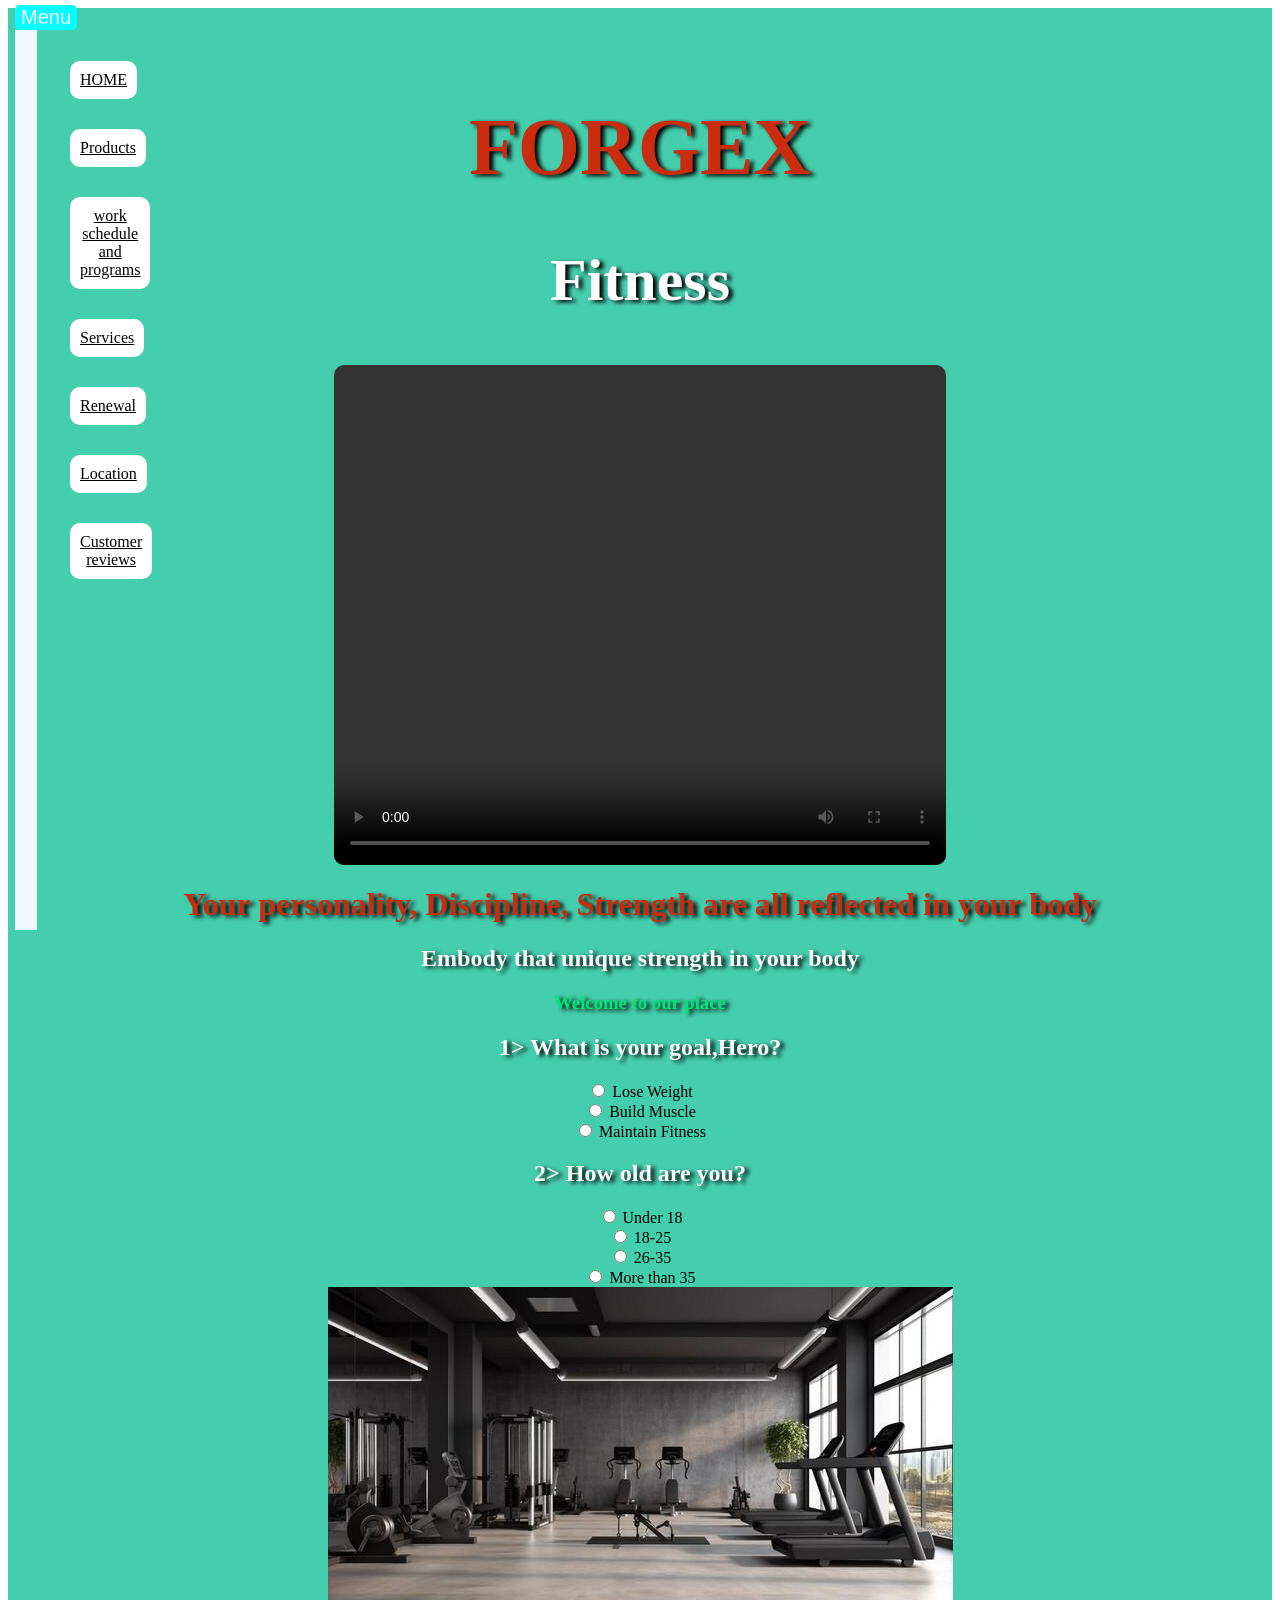
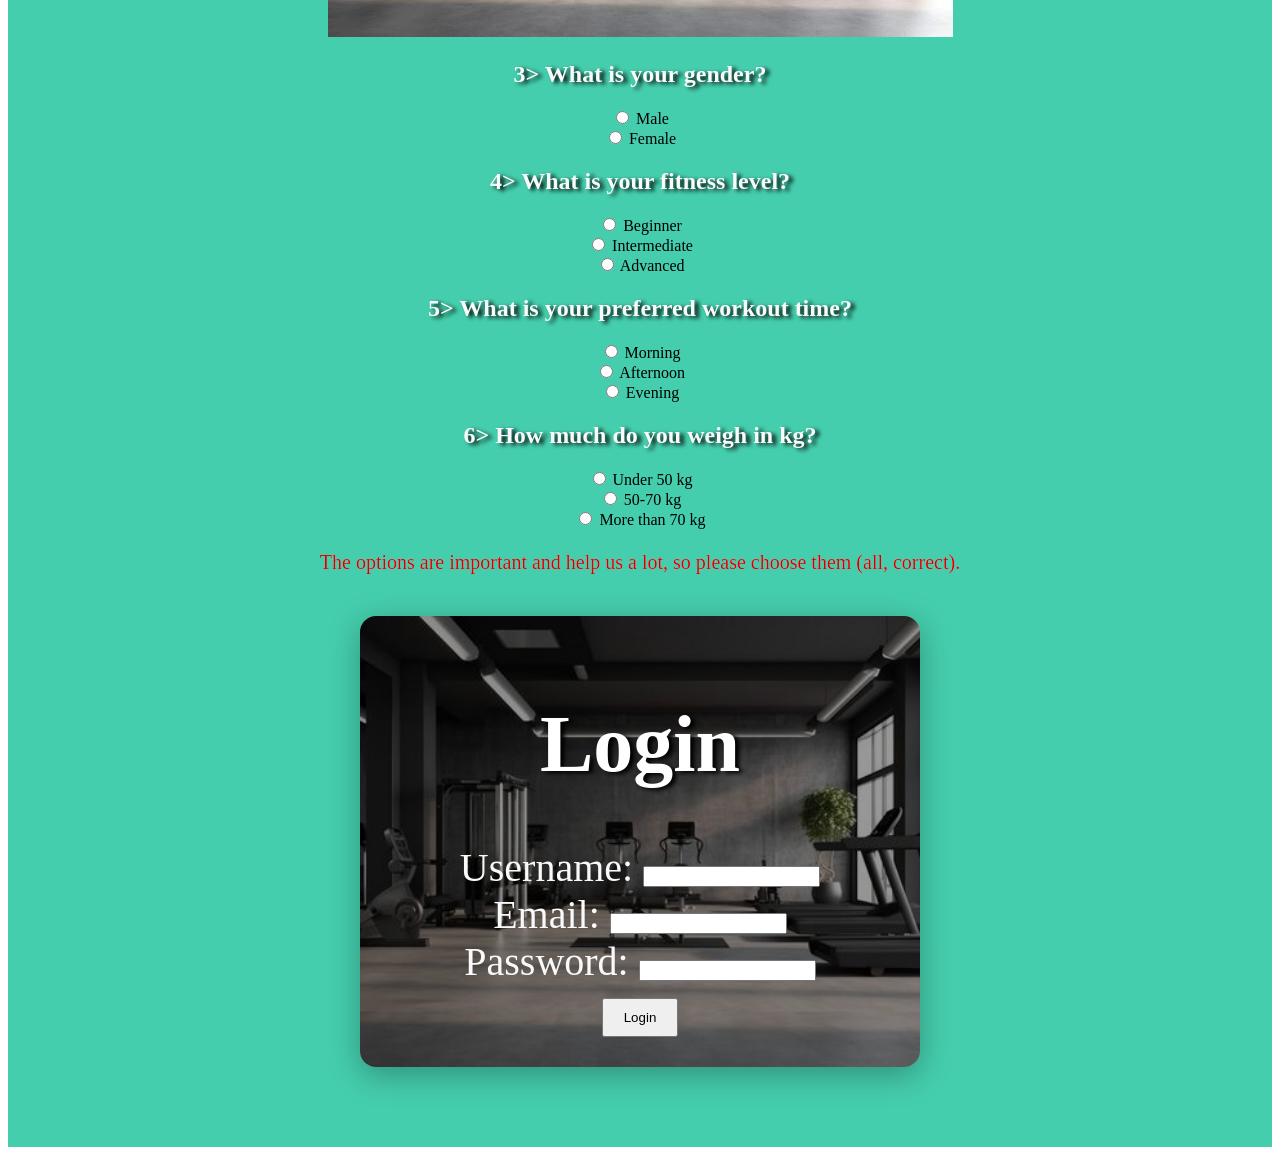
<file: index.html>
<!DOCTYPE html>
<html lang="en">
<head>
    <meta charset="UTF-8">
    <meta name="viewport" content="width=device-width, initial-scale=1.0">
    <title>Login System</title>
    <meta name="description" content="Responsive login interface">
    <meta name="keyword" content="Log in,interface,Responsive">
    <meta name="author" content="Salah cheribet">
    <link rel="stylesheet" href="style.css">
</head>
<body>
    <div class="navpreant">
        <button id="btnopen"> Menu</button>
        <button id="btnClose" class="hide"> Menu </button>
        <div class="container1"  >
            <ul>
                <a href="index.html" class="menulink" data-page="HOME">HOME</a>
                <a href="Products.html" class="menulink" data-page="Products" > Products </a>
                <a href="scheducts.html" class="menulink" data-page="work schedule and programs" > work schedule and programs </a>
                <a href="services.html" class="menulink" data-page="Services" > Services</a>
                <a href="renewal.html" class="menulink" data-page="Renewal" >  Renewal </a>
                <a href="location.html" class="menulink" data-page="Location" > Location </a>
                <a href="Reviews.html" class="menulink" data-page="Customer reviews" >  Customer reviews </a>
            </ul>
        </div>
    </div>   
    <div class="Menuparent">
        <div id="HOME" class="page">
            <h1>HOME</h1>
            <P> HOME</P>
        </div>
        <div id="Products" class="page-hide" >
            <h1>Products</h1>
            <p> products page</p>
        </div>
        <div id=" work schedule and programs" class="page-hide" >
            <h1> work schedule and programs</h1>
            <p>  work schedule and programs page</p>
        </div>
        <div id="Services" class="page-hide" >
            <h1>Services</h1>
            <p> Services page</p>
        </div>
        <div id="Renewal" class="page-hide" >
            <h1>Renewal</h1>
            <p> Renewal page</p>
        </div>
        <div id="Location" class="page-hide" >
            <h1>Location</h1>
            <p> Location page</p>
        </div>
        <div id="Customer reviews" class="page-hide" >
            <h1>Customer reviews</h1>
            <p> Customer reviews page</p>
        </div>
        </div>
    </div>
    
    <div class="pp1"> 
        <div  id="title">
        <h1> FORGEX </h1>
        <h2> Fitness </h2>        
        </div>
        <div class="videoparent">
    <video controls pautoplay loop class="videoover">
        <source src="14541658_1080_1920_50fps.mp4" type="video/mp4">
    </video>
 </div>
 <div class="motiparent">
    <h1 id="h1"> Your personality, Discipline, Strength are all reflected in your body</h1>
    <h2 id="h2"> Embody that unique strength in your body</h2>
    <h3 id="h3"> Welcome to our place</h3>
 </div>
 <div class="Questionparent" > 
    <h2 class="question">1> What is your goal,Hero?</h2>
    <div class="radiogroub">
        <div class="radiogroub" >
        <input type="radio" name="features" value="lose weight"> 
        <label for="lose weight">Lose Weight</label>
    </div>
    <div>
        <input type="radio" name="features" value="build muscle"> 
        <label for="build muscle">Build Muscle</label>
    </div>
    <div>
        <input type="radio" name="features" value="maintain fitness"> 
        <label for="maintain fitness"> Maintain Fitness</label>
        <div class="Ouestion2">
            <h2 class="question">2> How old are you?</h2>
            <div>
                <input type="radio" name="goal" value="under 18">
                <label for="under 18">Under 18</label>
            </div>
            <div>
                <input type="radio" name="goal" value="18-25">
                <label for="18-25">18-25</label>
            </div>
            <div>
                <input type="radio" name="goal" value="26-35">
                <label for="26-35">26-35</label>
            </div>
            <div>
                <input type="radio" name="goal" value="more than 35">
                <label for="more than 35">More than 35</label>
        </div>
        <div class="image1"></div>
            <img src="3d-render-modern-gym-fitness-room-photo.jpg" alt="image/jpeg">
        </div>
        </div>
        <div class="Ouestion3">
            <h2 class="question">3> What is your gender?</h2>
            <div>
                <input type="radio" name="gender" value="male">
                <label for="male">Male</label>
            </div>
            <div>
                <input type="radio" name="gender" value="female">
                <label for="female">Female</label>
            </div>

        </div>
        <div class="Ouestion4">
            <h2 class="question">4> What is your fitness level?</h2>
            <div>
                <input type="radio" name="level" value="beginner">
                <label for="beginner">Beginner</label>
            </div>
            <div>
                <input type="radio" name="level" value="intermediate">
                <label for="intermediate">Intermediate</label>
            </div>
            <div>
                <input type="radio" name="level" value="advanced">
                <label for="advanced">Advanced</label>
            </div>
        </div>
        <div class="Ouestion5">
            <h2 class="question">5> What is your preferred workout time?</h2>
            <div>
                <input type="radio" name="time" value="morning">
                <label for="morning">Morning</label>
            </div>
            <div>
                <input type="radio" name="time" value="afternoon">
                <label for="afternoon">Afternoon</label>
            </div>
            <div>
                <input type="radio" name="time" value="evening">
                <label for="evening">Evening</label>
            </div>
        </div>
        <div class="Ouestion6">
            <h2 class="question">6> How much do you weigh in kg?</h2>
            <div>
                <input type="radio" name="weight" value="under 50">
                <label for="under 50">Under 50 kg</label>
            </div>
            <div>
                <input type="radio" name="weight" value="50-70">
                <label for="50-70">50-70 kg</label>
            </div>
            <div>
                <input type="radio" name="weight" value="more than 70">
                <label for="more than 70">More than 70 kg</label>
            </div>
        </div>
        <div>
            <p>The options are important and help us a lot, so please choose them (all, correct).</p>
        </div>

    </div>
    <div class="Login">
        <h1>Login</h1>
        <form>

            <div>
                <label for="username">Username:</label>
                <input type="text" id="username" name="username">
            </div>
            <div>
                <label for="email">Email:</label>
                <input type="email" id="email" name="email">
            </div>
    
            <div>
                <label for="password">Password:</label>
                <input type="password" id="password" name="password">
            </div>
            <div>
                <button id="login-button" type="submit" value="Login">Login</button>
            </div>
        </form>
    </div>

    
 </div>
  
 <script src="main.js"></script>
</body>

</html>
</file>
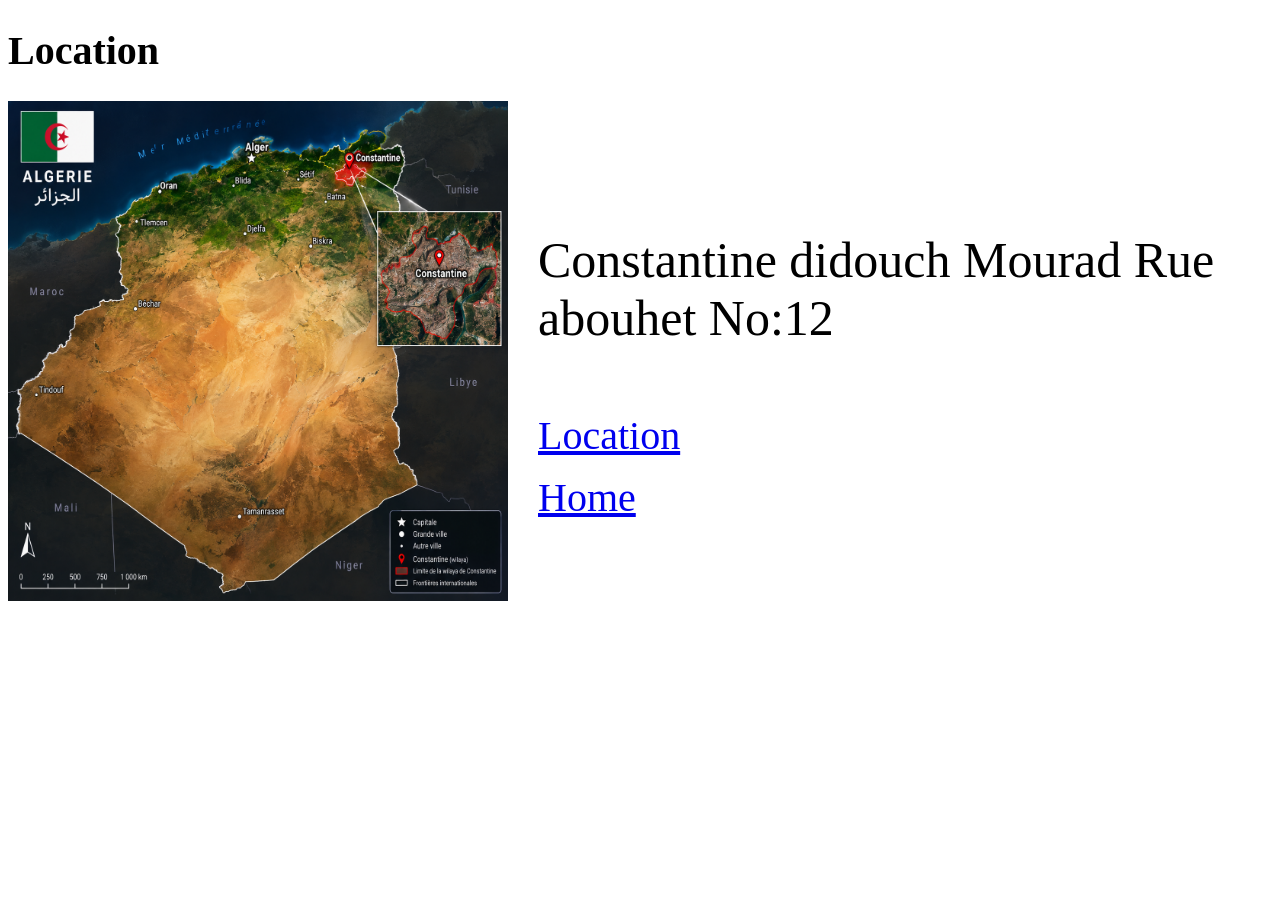
<file: location.html>
<!DOCTYPE html>
<html lang="en">
<head>
    <meta charset="UTF-8">
    <meta name="viewport" content="width=device-width, initial-scale=1.0">
    <title>Document</title>
    <link rel="stylesheet" href="style.css">
</head>
<body>
    <div id="location">
        <div>
            <h1 id="Titleloca"> Location </h1>
        </div>
        <div id="contentloca">
            <img id="algerimage" src="ChatGPT Image Oct 8, 2026, 03_48_52 PM.png" alt="image.png">
         <div id="infoloca">
         <p id="locasch"> Constantine didouch Mourad Rue abouhet No:12 </p>
         <a href="https://maps.app.goo.gl/i7wBpB9iGnqtXnYbA?g_st=com.google.maps.preview.copy"> Location</a>
            <a href="index.html" id="locatohome">Home</a>
        </div>
        </div>
       














    </div>
    
</body>
</html>
</file>
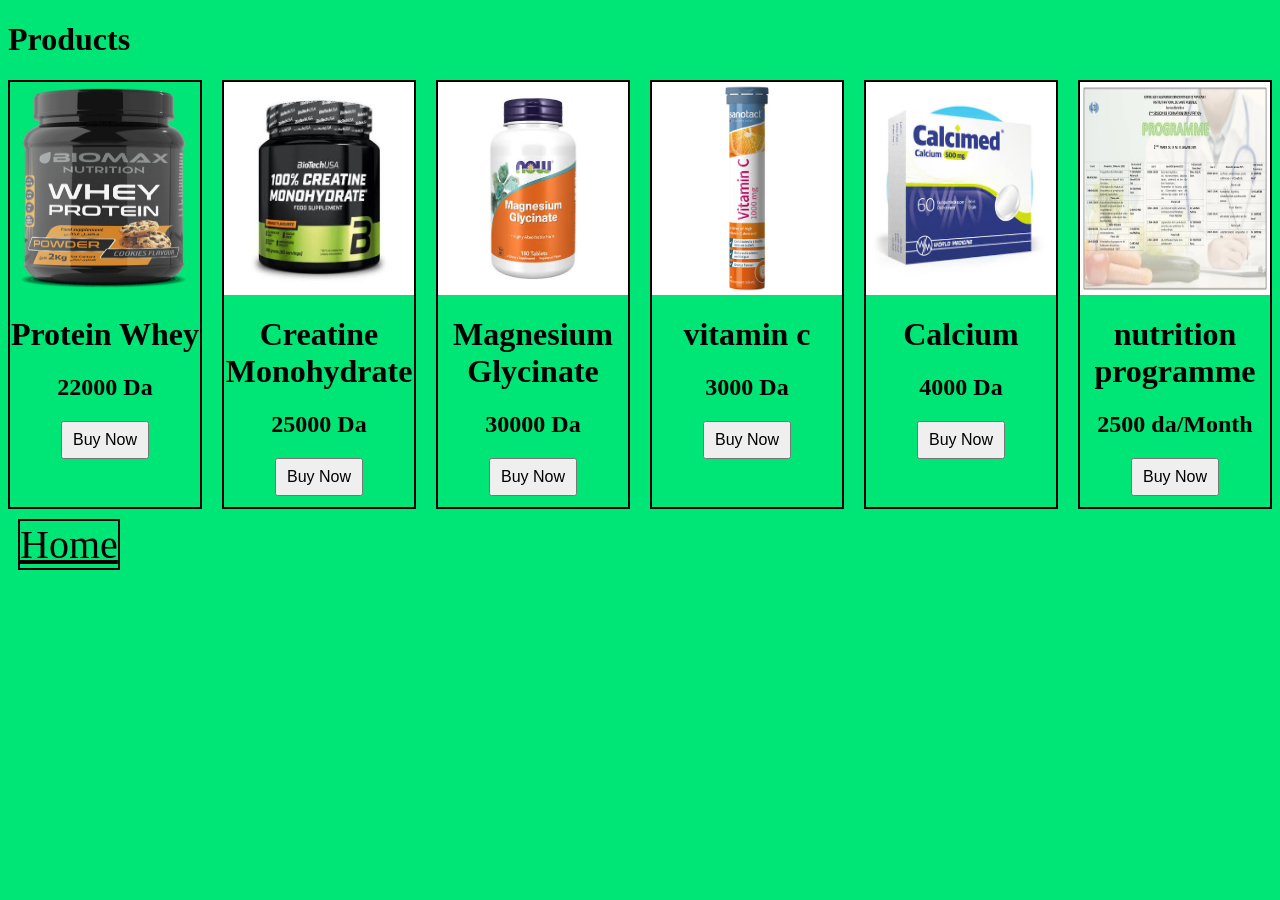
<file: Products.html>
<!DOCTYPE html>
<html lang="en">
<head>
    <meta charset="UTF-8">
    <meta name="viewport" content="width=device-width, initial-scale=1.0">
    <title>Pruducts</title>
    <link rel="stylesheet" href="style.css">
</head>
<body id="bodyPruducts">
    <div>
        <div>
            <h1> Products</h1>
        </div>
        <div id="produparent">
            <div id="product1">
                <img src="—Pngtree—a fully equipped gym with_16142999.png" >
                <h1>Protein Whey</h1>
                <h2>22000 Da</h2>
                <button type="submit" id="btnbey1"> Buy Now </button>
            </div>
            <div id="product2">
                <img src="images.jpeg" >
                <h1>Creatine Monohydrate</h1>
                <h2>25000 Da</h2>
                <button type="submit" id="btnbey2"> Buy Now </button>
            </div>
            <div id="product3">
                <img src="images (1).jpeg" >
                <h1>Magnesium Glycinate</h1>
                <h2> 30000 Da</h2>
                <button type="submit" id="btnbey3"> Buy Now </button>
            </div>
            <div id="product4">
                <img src="images (2).jpeg" >
                <h1>vitamin c</h1>
                <h2> 3000 Da</h2>
                <button type="submit" id="btnbey4"> Buy Now </button>
            </div>
            <div id="product5">
                <img src="images (3).jpeg" >
                <h1>Calcium</h1>
                <h2> 4000 Da</h2>
                <button type="submit" id="btnbey5"> Buy Now </button>
            </div>
            <div id="product6">
                <img src="images (4).jpeg" >
                <h1>nutrition programme</h1>
                <h2> 2500 da/Month</h2>
                <button type="submit" id="btnbey6"> Buy Now </button>
            </div>
        </div>
        <a href="index.html"> Home</a>













    </div>
    
</body>
</html>
</file>
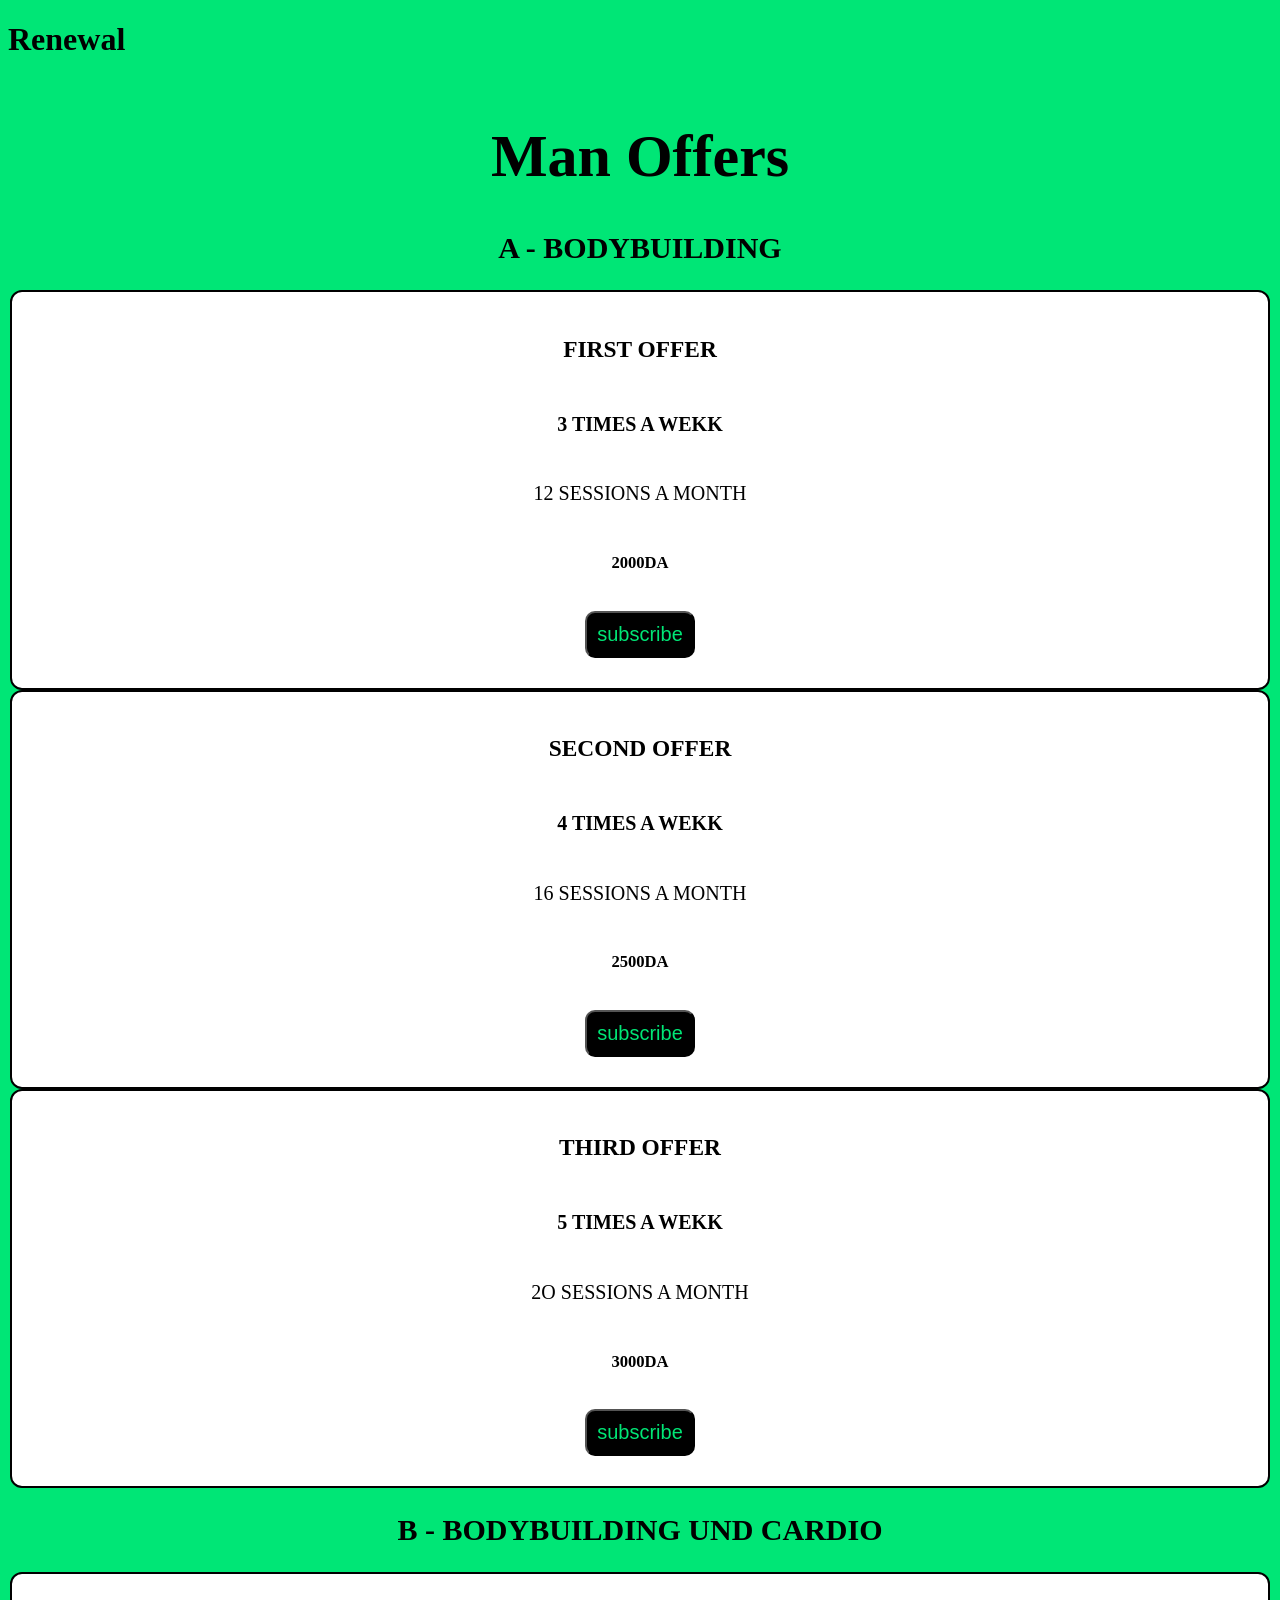
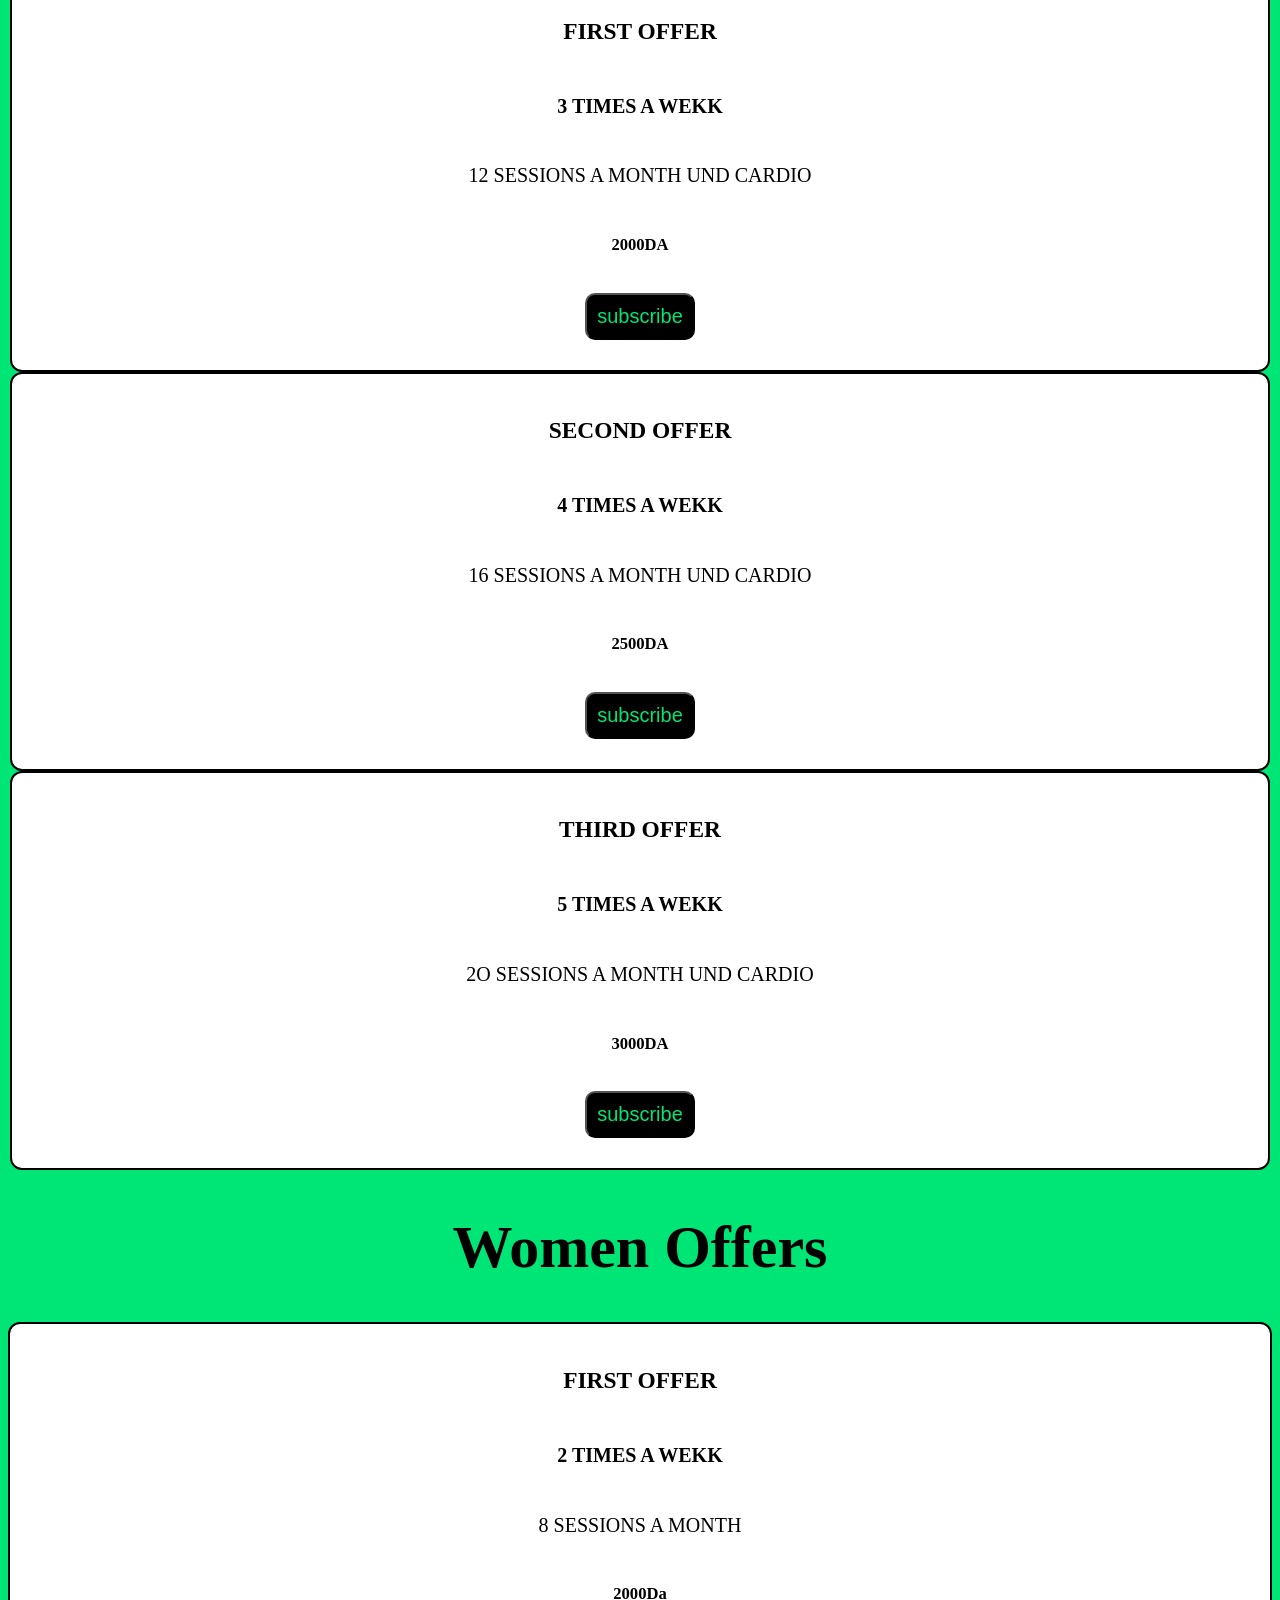
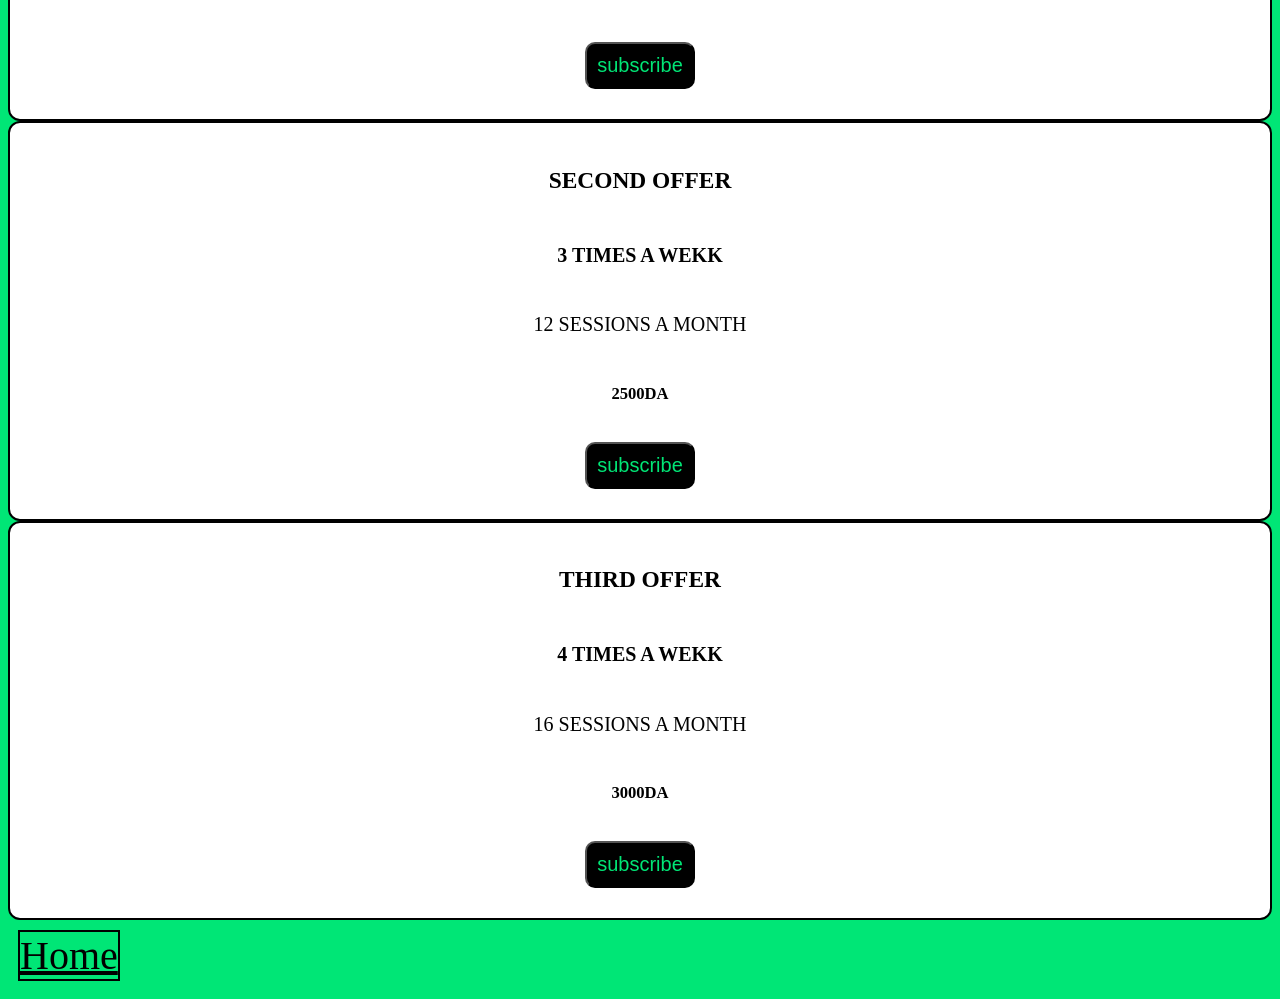
<file: Renewal.html>
<!DOCTYPE html>
<html lang="en">
<head>
    <meta charset="UTF-8">
    <meta name="viewport" content="width=device-width, initial-scale=1.0">
    <title>Document</title>
    <link rel="stylesheet" href="style.css">
</head>
<body id="renewalbody">
    <div>
        <div>
          <h1> Renewal </h1>
        </div>
        <div>
            <div id="Offerman">
                <h1 id="titleManOffers">Man Offers</h1>
                <div class="offermanoption">
                   <div id="offersmanbody"> 
                     <h2 id="BODYBUILDINGtitleman"> A - BODYBUILDING </h2>
                     <div id="offerman1">
                        <h3> FIRST OFFER</H3>
                      <H4> 3 TIMES A WEKK</H4>
                      <P> 12 SESSIONS A MONTH </P>
                      <h5> 2000DA</H5>
                        <button type="submit" id="subs1">subscribe</button>
                     </div>
                     <div id="offerman2">
                        <h3> SECOND OFFER</H3>
                     <H4> 4 TIMES A WEKK</H4>
                     <P> 16 SESSIONS A MONTH </P>
                     <h5> 2500DA </H5>
                        <button type="submit" id="subs2">subscribe</button>
                     </div>
                     <div id="offerman3">
                        <h3> THIRD OFFER</H3>
                     <H4> 5 TIMES A WEKK</H4>
                     <P> 2O SESSIONS A MONTH </P>
                     <h5> 3000DA </H5>
                        <button type="submit" id="subs3">subscribe</button>
                     </div>
                   </div>
                    <div id="offersmanbodyundcar">
                        <h2 id="TIMANBODYBUILDINGUNDCARDIO"> B - BODYBUILDING UND CARDIO</h2>
                        <div  id="offerman11">
                        <h3> FIRST OFFER</H3>
                     <H4> 3 TIMES A WEKK</H4>
                     <P> 12 SESSIONS A MONTH UND CARDIO </P>
                     <h5> 2000DA </H5>
                        <button type="submit" id="subs4">subscribe</button>
                     </div>
                     <div id="offerman22">
                        <h3> SECOND OFFER</H3>
                     <H4> 4 TIMES A WEKK</H4>
                     <P> 16 SESSIONS A MONTH UND CARDIO </P>
                     <h5> 2500DA </H5>
                        <button type="submit" id="subs5">subscribe</button>
                     </div>
                     <div id="offerman32">
                        <h3> THIRD OFFER</H3>
                     <H4> 5 TIMES A WEKK</H4>
                     <P> 2O SESSIONS A MONTH UND CARDIO </P>
                     <h5> 3000DA </H5>
                        <button type="submit" id="subs6">subscribe</button>
                     </div>
                    </div>
                </div>
            </div>
            <div id="Offerwomen">
                <h1 id="titleWomenOffers"> Women Offers</h1>
                <div class="offerwomoption">
                   <div id="offerswombody"> 
                     <div id="offerwomen1">
                        <h3> FIRST OFFER</H3>
                     <H4> 2 TIMES A WEKK</H4>
                     <P> 8 SESSIONS A MONTH </P>
                     <h5> 2000Da </H5>
                        <button type="submit" id="subswom1">subscribe</button> </div>
                        <div id="offerwomen2">
                        <h3> SECOND OFFER</H3>
                     <H4> 3 TIMES A WEKK</H4>
                     <P> 12 SESSIONS A MONTH </P>
                     <h5> 2500DA </H5>
                        <button type="submit" id="subswom2">subscribe</button></div>
                        <div id="offerwom3">
                        <h3> THIRD OFFER</H3>
                     <H4> 4 TIMES A WEKK</H4>
                     <P> 16 SESSIONS A MONTH </P>
                     <h5> 3000DA </H5>
                        <button type="submit" id="subswom3">subscribe</button></div>
                   </div>  
                </div>
            </div>  
        </div>
        <a href="index.html" id="renewaltuhome"> Home</a>
    </div>
    
</body>
</html>
</file>
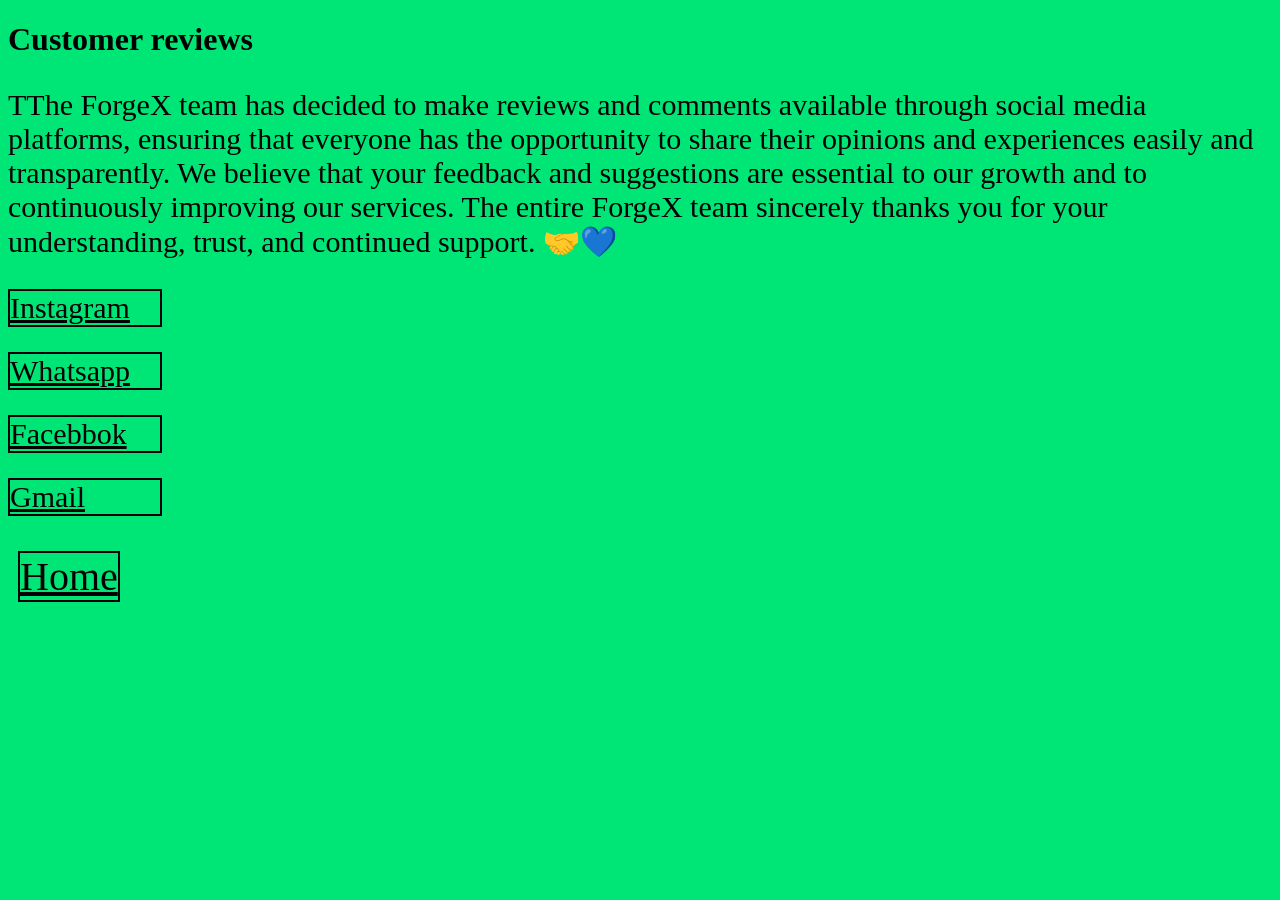
<file: Reviews.html>
<!DOCTYPE html>
<html lang="en">
<head>
    <meta charset="UTF-8">
    <meta name="viewport" content="width=device-width, initial-scale=1.0">
    <title>Document</title>
    <link rel="stylesheet" href="style.css">
</head>
<body id="Reviewsbody">
    <div>
        <div>
            <h1 id="titleReviews"> Customer reviews </h1>
        </div>
        <div id="Reviewsparent">
            <p>TThe ForgeX team has decided to make reviews and comments available through social media platforms, ensuring that everyone has the opportunity to share their opinions and experiences easily and transparently.

We believe that your feedback and suggestions are essential to our growth and to continuously improving our services.

The entire ForgeX team sincerely thanks you for your understanding, trust, and continued support. 🤝💙</p>
            <a href="">Instagram</a>
            <a href="">Whatsapp</a>
            <a href="">Facebbok</a>
            <a href="">Gmail</a>
        </div>
        <a id="Reviewstuhome" href="index.html"> Home </a>













    </div>
    
</body>
</html>
</file>
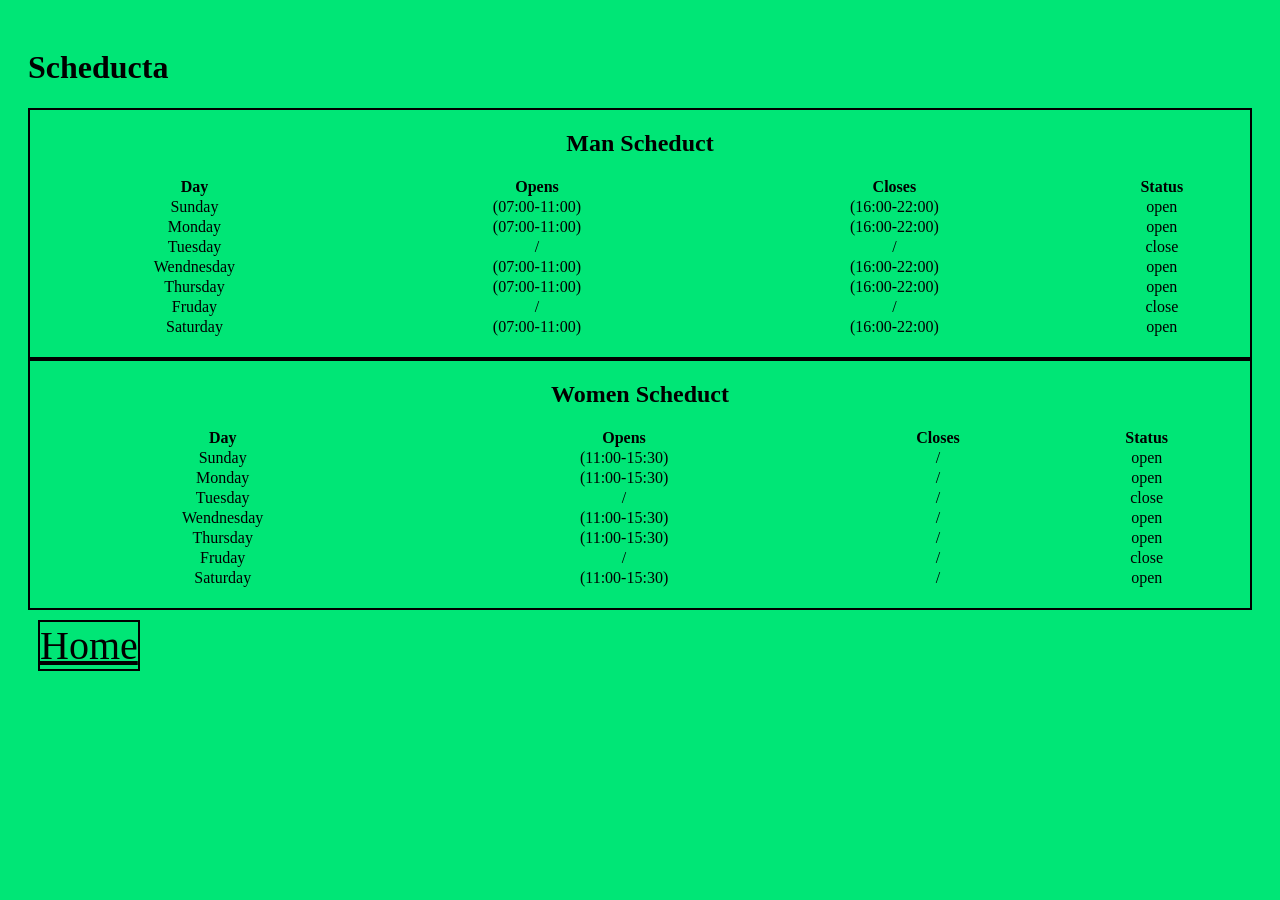
<file: scheducts.html>
<!DOCTYPE html>
<html lang="en">
<head>
    <meta charset="UTF-8">
    <meta name="viewport" content="width=device-width, initial-scale=1.0">
    <title>Document</title>
    <link rel="stylesheet" href="style.css">
</head>
<body id="Scheductabody">
    <div>
        <div>
            <h1> Scheducta </h1>
        </div>
        <div id="ppp1">
            <h2>Man Scheduct</h2>
        <table> 
            <thead>
                <tr>
                <th>Day</th>
                <th>Opens</th>
                <th>Closes</th>
                <th>Status</th>
                </tr>
            </thead>
            <tbody>
                <tr><td>Sunday</td><td>(07:00-11:00)</td><td>(16:00-22:00)</td><td>open</td></tr>
                <tr><td>Monday</td><td>(07:00-11:00)</td><td>(16:00-22:00)</td><td>open</td></tr>
                <tr><td>Tuesday</td><td>/</td><td>/</td><td>close</td></tr>
                <tr><td>Wendnesday</td><td>(07:00-11:00)</td><td>(16:00-22:00)</td><td>open</td></tr>
                <tr><td>Thursday</td><td>(07:00-11:00)</td><td>(16:00-22:00)</td><td>open</td></tr>
                <tr><td>Fruday</td><td>/</td><td>/</td><td>close</td></tr>
                <tr><td>Saturday</td><td>(07:00-11:00)</td><td>(16:00-22:00)</td><td>open</td></tr>

            </tbody>
        </table>
        </div>
        <div id="ppp2">
            <h2>Women Scheduct</h2>
        <table> 
            <thead>
                <tr>
                <th>Day</th>
                <th>Opens</th>
                <th>Closes</th>
                <th>Status</th>
                </tr>
            </thead>
            <tbody>
                <tr><td>Sunday</td><td>(11:00-15:30)</td><td>/</td><td>open</td></tr>
                <tr><td>Monday</td><td>(11:00-15:30)</td><td>/</td><td>open</td></tr>
                <tr><td>Tuesday</td><td>/</td><td>/</td><td>close</td></tr>
                <tr><td>Wendnesday</td><td>(11:00-15:30)</td><td>/</td><td>open</td></tr>
                <tr><td>Thursday</td><td>(11:00-15:30)</td><td>/</td><td>open</td></tr>
                <tr><td>Fruday</td><td>/</td><td>/</td><td>close</td></tr>
                <tr><td>Saturday</td><td>(11:00-15:30)</td><td>/</td><td>open</td></tr>

            </tbody>
        </table>
        </div>
        <a href="index.html" id="schductstuhome">Home</a>













    </div>
    
</body>
</html>
</file>
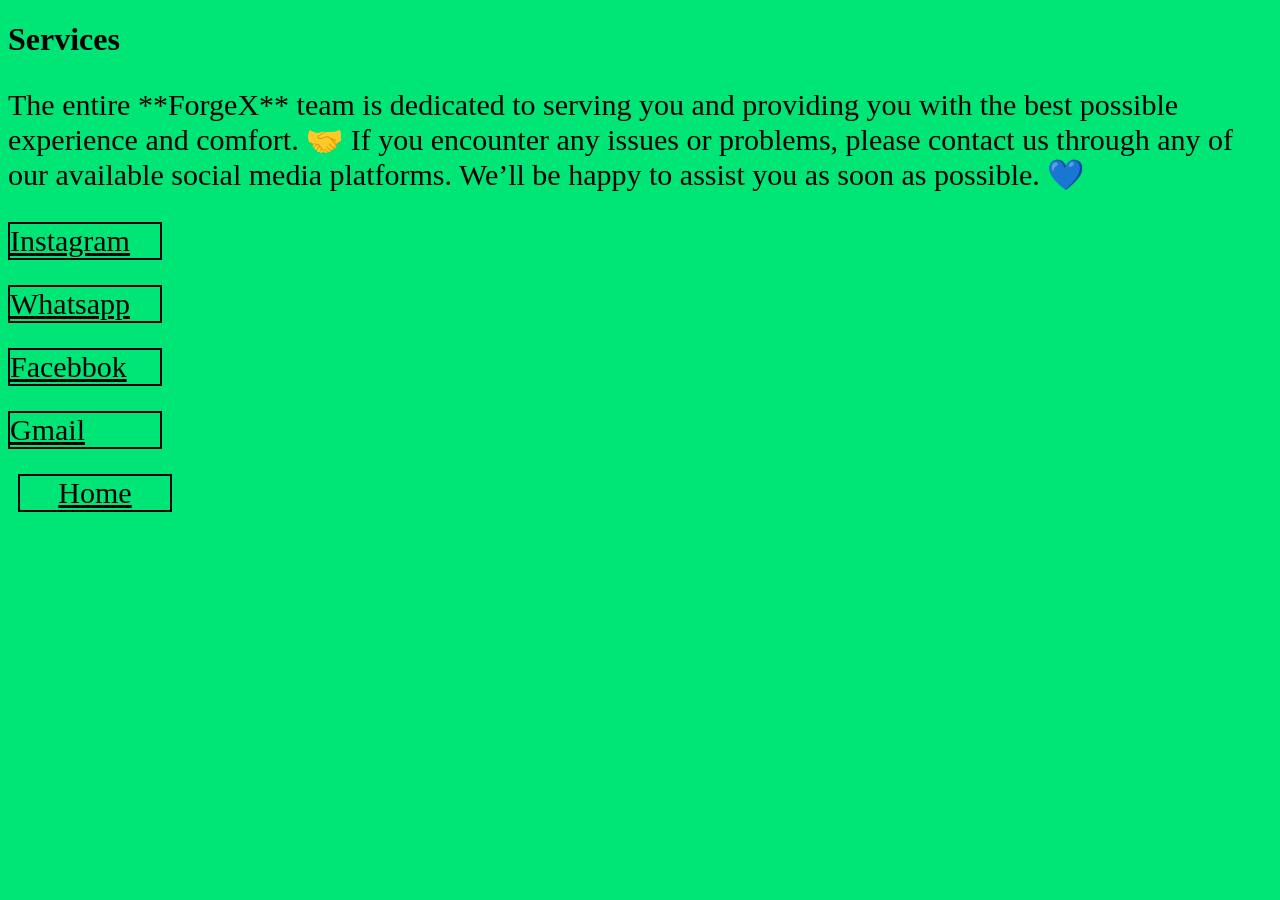
<file: services.html>
<!DOCTYPE html>
<html lang="en">
<head>
    <meta charset="UTF-8">
    <meta name="viewport" content="width=device-width, initial-scale=1.0">
    <title>Document</title>
    <link rel="stylesheet" href="style.css">
</head>
<body id="servicesbody">
    
    <div id="servicesparent">
        <div>
            <h1> Services </h1>
        </div>
        <div>
            <p>The entire **ForgeX** team is dedicated to serving you and providing you with the best possible experience and comfort. 🤝

If you encounter any issues or problems, please contact us through any of our available social media platforms. We’ll be happy to assist you as soon as possible. 💙
</p>
            <a href="">Instagram</a>
            <a href="">Whatsapp</a>
            <a href="">Facebbok</a>
            <a href="">Gmail</a>
        </div>
        <a id="servicestuhome" href="index.html"> Home </a>
        











    </div>
    


</body>
</html>
</file>
<file: style.css>
#title{
    padding: 20px auto;
    color:rgb(244, 47, 47);
    font-size: 40px;
    text-align: center;
    padding: 10px auto;
}
.container1 {
    width: 35%;
    height: 100vh;
    color:rgb(0, 0, 0);
    background-color: black;
    position: absolute;
    scrollbar-width: none;

}
.navpreant{
    position: fixed;
    top: 5px;
    left: 15px;
    z-index: 1000;
}
.container1 a{
    padding: 10px;
    border-radius: 10px;
    margin: 15px;
    text-align: center;
    text-decoration-color: black;
    background-color: white;
    color: rgb(0, 0, 0);
    display: inline-block;
    scrollbar-width: none;
    
}
.container1 a:hover {
    background-color: rgb(19, 156, 108);
    cursor: pointer;
}
.Menuparent {
    position: fixed;
    left: 0;
    top: 0;
    width: 280px;
    height: 100vh;
    background-color: bisque;
    padding: 80px 0 0 0;
    display: none;
    z-index: 999;
    overflow-y: auto;
    box-shadow: 2px 0 20px rgba(0, 0, 0, 0.3);
    animation: slidein 0.3s ease;
}
@keyframes slidein {
    from{
        transform: translate(-100%);
    }
    to{
        transform: translate(0);
    }
}
.menu.show{
    display: block;
}
.menu-link {
    display: block;
    padding: 18px 25px;
    color: white;
    text-decoration: none;
    border-bottom: 1px solid rgba(255, 255, 255, 0.1);
    transition: all 0.3s;
    font-size: 16px;
    font-weight: 500;
    padding-right: 4px solid transparent;
}
.menu-link:hover{
    background-color: #00e676;
    border-right-color: bisque;
    padding-right: 35px;
}
.navpreant button {
    background-color: aqua;
    border: none;
    border-radius: 5px;
    color: white;
    font-size: 20px;
}
.container1{
    background-color: aliceblue;
}
#btnclosenav {
    position: absolute;
    left: auto;
}
.hide {
    display: none !important ;
}
.videoover {
    display: block;
    height: 500px;
    width: 50%;
    object-fit: cover;
    border-radius: 10px;
    margin: 0px auto;
}
.pp1 {
    background-color: rgba(17, 192, 151, 0.781);
    padding: 40px 20px;
    text-align: center;
}
.page-hide {
    display: none;
}
.pp1 h1 {
    padding:auto;
    color: rgb(202, 44, 16);
    text-shadow: 4px 2px 4px #000000;
}
.pp1 h2 {
    padding:auto;
    color:rgb(251, 250, 253);
    text-shadow: 4px 2px 4px #000000;
}
.pp1 h3 {
    padding:auto;
    color: #00e676;
    text-shadow: 4px 2px 4px #000000;
}
.radiogroub  {
    text-align: center;
    color: rgb(0, 0, 0);
}
.Questionparent p{
    color: rgb(210, 0, 0);
    padding: 2px;
    font-size: 20px;
    text-shadow: 0 0 0 #faf8f8;
    text-align: center;

}
.image1 {
    width: 500px;
    height: auto;
    border-radius: 10px;
}

.Login {
    text-align: center;
    color: rgb(250, 249, 249);
    margin: 40px auto;
    padding: 30px;
    box-shadow: 0px 8px 32px rgba(0, 0, 0, 0.3);
    border-radius: 16px;
    backdrop-filter: blur(12px);
    font-size: 40px;
    background-image: linear-gradient(rgba(0, 0, 0, 0.4), rgba(0, 0, 0, 0.4)), 
    url("3d-render-modern-gym-fitness-room-photo.jpg");
    max-width: 500px;
    background-size: cover;
    background-position: center;
    background-repeat: no-repeat;
}
.Login h1{
    color: white;
    align-items: center;
}
.Login img {
    width: 100%;
    height: 100%;
    border-radius: 10px;
}
.Questionparent .question {
    color: rgb(251, 250, 250)
}
#login-button {
    padding: 10px 20px;
    
}
#location #Titleloca{
    justify-content: center;
    font-size: 40px;
}
#contentloca {
    display: flex;
    align-items: center;
    gap: 30px;
}
#infoloca {
    display: flex;
    flex-direction: column;
    gap: 15px;
}
#algerimage {
    height: 500px;
    width: 500px;
}
#location p{
    color: black;
    font-size: 50px;
}
#location a{
    font-size: 40px;
}
/*services*/
#servicesbody{
    background-color: #00e676;
}
#servicesparent p{
    font-size: 30px;
    color: black;
}
#servicesparent a{
    height: auto;
    width: 150px;
    display: block;
    color: black;
    margin-bottom: 25px;
    font-size: 30px;
    border: 2px solid black;
}
#servicestuhome{
    color: #000000;
    font-size: 40px;
    display: inline-block;
    text-align: center;
    border: 2px solid black;
    margin: 10px;
    padding: auto auto;

}
/*Pruducts*/
#bodyPruducts{
    background-color: #00e676;
}
#produparent{
    display: flex;
    gap: 20px;
    align-items: stretch;
}
#product1 {
    height: auto;
    width: 200px;
    border: 2px black solid;
    display: inline-block;
}
#product1 h1,h2{
    font-size: auto;
    text-align: center;
}
#btnbey1{
    display: block;
    padding: 8px 10px;
    margin: 10px auto;
    font-size: 16px;
    color: #000000;
    cursor: pointer;
}
#product1 img {
    height: 50%;
    width: 100%;
    display: block;
    margin: 0;
}
#product2 {
    height: auto;
    width: 200px;
    border: 2px black solid;
    display: inline-block;
}
#product2 h1,h2{
    font-size: auto;
    text-align: center;
}
#btnbey2{
    display: block;
    padding: 8px 10px;
    margin: 10px auto;
    font-size: 16px;
    color: #000000;
    cursor: pointer;
}
#product2 img {
    height: 50%;
    width: 100%;
    display: block;
    margin: 0;
}
#product3 {
    height: auto;
    width: 200px;
    border: 2px black solid;
    display: inline-block;
}
#product3 h1,h2{
    font-size: auto;
    text-align: center;
}
#btnbey3{
    display: block;
    padding: 8px 10px;
    margin: 10px auto;
    font-size: 16px;
    color: #000000;
    cursor: pointer;
}
#product3 img {
    height: 50%;
    width: 100%;
    display: block;
    margin: 0;
}
#product4 {
    height: auto;
    width: 200px;
    border: 2px black solid;
    display: inline-block;
}
#product4 h1,h2{
    font-size: auto;
    text-align: center;
}
#btnbey4{
    display: block;
    padding: 8px 10px;
    margin: 10px auto;
    font-size: 16px;
    color: #000000;
    cursor: pointer;
}
#product4 img {
    height: 50%;
    width: 100%;
    display: block;
    margin: 0;
}
#product5 {
    height: auto;
    width: 200px;
    border: 2px black solid;
    display: inline-block;
}
#product5 h1,h2{
    font-size: auto;
    text-align: center;
}
#btnbey5 {
    display: block;
    padding: 8px 10px;
    margin: 10px auto;
    font-size: 16px;
    color: #000000;
    cursor: pointer;
}
#product5 img {
    height: 50%;
    width: 100%;
    display: block;
    margin: 0;
}
#product6 {
    height: auto;
    width: 200px;
    border: 2px black solid;
    display: inline-block;
}
#product6 h1,h2{
    font-size: auto;
    text-align: center;
}
#btnbey6 {
    display: block;
    padding: 8px 10px;
    margin: 10px auto;
    font-size: 16px;
    color: #000000;
    cursor: pointer;
}
#product6 img {
    height: 50%;
    width: 100%;
    display: block;
    margin: 0;
}
#bodyPruducts a{
    color: #000000;
    font-size: 40px;
    display: inline-block;
    text-align: center;
    border: 2px solid black;
    margin: 10px;
    padding: auto auto;
}
/*renewal*/
#Reviewsbody {
    background-color: #00e676;
}
#Reviewsparent p{
    font-size: 30px;
    color: black;
}
#Reviewsparent a{
    height: auto;
    width: 150px;
    display: block;
    color: black;
    margin-bottom: 25px;
    font-size: 30px;
    border: 2px solid black;
}
#Reviewstuhome {
    color: #000000;
    font-size: 40px;
    display: inline-block;
    text-align: center;
    border: 2px solid black;
    margin: 10px;
    padding: auto auto;

}
/*Scheducta*/
#Scheductabody{
    background-color: #00e676;
}
/*renawal*/
#renewalbody{
    background-color: #00e676;
}
#titleManOffers{
    font-size: 60px;
    text-align: center;
}
#Offerman{
    padding: auto;
    padding: 2px 2px ;
}
#BODYBUILDINGtitleman{
    font-size: 30px;
}
#TIMANBODYBUILDINGUNDCARDIO{
    font-size: 30px;
}
#offersmanbody{
    
}
#offerman1 {
    border: 2px solid black;
    border-radius: 12px;
    background-color: white;
    display: flex;
    height: 250px
    width: 250px
    gap: 12px;
    padding: 20px;
    text-align: center;
    font-size: 20px;
    justify-content: center;
    flex-direction: column;
   
}
#offerman1 button{
    font-size: 20px;
    color: #00e676;
    background-color: #000000;
    margin: 10px auto;
    padding: 10px;
    border-radius: 10px;
}
#offerman2 {
    border: 2px solid black;
    border-radius: 12px;
    background-color: white;
    display: flex;
    height: 250px
    width: 250px
    gap: 12px;
    padding: 20px;
    text-align: center;
    font-size: 20px;
    justify-content: center;
    flex-direction: column;
}
#offerman2 button{
    font-size: 20px;
    color: #00e676;
    background-color: #000000;
    margin: 10px auto;
    padding: 10px;
    border-radius: 10px;
}
#offerman3 {
    border: 2px solid black;
    border-radius: 12px;
    background-color: white;
    display: flex;
    height: 250px
    width: 250px
    gap: 12px;
    padding: 20px;
    text-align: center;
    font-size: 20px;
    justify-content: center;
    flex-direction: column;
   
}
#offerman3 button{
    font-size: 20px;
    color: #00e676;
    background-color: #000000;
    margin: 10px auto;
    padding: 10px;
    border-radius: 10px;
}
#offerman11 {
    border: 2px solid black;
    border-radius: 12px;
    background-color: white;
    display: flex;
    height: 250px
    width: 250px
    gap: 12px;
    padding: 20px;
    text-align: center;
    font-size: 20px;
    justify-content: center;
    flex-direction: column;
   
}
#offerman11 button{
    font-size: 20px;
    color: #00e676;
    background-color: #000000;
    margin: 10px auto;
    padding: 10px;
    border-radius: 10px;
}

#offerman22 {
    border: 2px solid black;
    border-radius: 12px;
    background-color: white;
    display: flex;
    height: 250px
    width: 250px
    gap: 12px;
    padding: 20px;
    text-align: center;
    font-size: 20px;
    justify-content: center;
    flex-direction: column;
   
}
#offerman22 button{
    font-size: 20px;
    color: #00e676;
    background-color: #000000;
    margin: 10px auto;
    padding: 10px;
    border-radius: 10px;
}
#offerman32{
    border: 2px solid black;
    border-radius: 12px;
    background-color: white;
    display: flex;
    height: 250px
    width: 250px
    gap: 12px;
    padding: 20px;
    text-align: center;
    font-size: 20px;
    justify-content: center;
    flex-direction: column;
   
}
#offerman32 button{
    font-size: 20px;
    color: #00e676;
    background-color: #000000;
    margin: 10px auto;
    padding: 10px;
    border-radius: 10px;
}
#titleWomenOffers {
    font-size: 60px;
    text-align: center;
}
#offerwomen1{
    border: 2px solid black;
    border-radius: 12px;
    background-color: white;
    display: flex;
    height: 250px
    width: 250px
    gap: 12px;
    padding: 20px;
    text-align: center;
    font-size: 20px;
    justify-content: center;
    flex-direction: column;
   
}
#offerwomen1 button{
    font-size: 20px;
    color: #00e676;
    background-color: #000000;
    margin: 10px auto;
    padding: 10px;
    border-radius: 10px;
}
#offerwomen2{
    border: 2px solid black;
    border-radius: 12px;
    background-color: white;
    display: flex;
    height: 250px
    width: 250px
    gap: 12px;
    padding: 20px;
    text-align: center;
    font-size: 20px;
    justify-content: center;
    flex-direction: column;
   
}
#offerwomen2 button{
    font-size: 20px;
    color: #00e676;
    background-color: #000000;
    margin: 10px auto;
    padding: 10px;
    border-radius: 10px;
}
#offerwom3 {
    border: 2px solid black;
    border-radius: 12px;
    background-color: white;
    display: flex;
    height: 250px
    width: 250px
    gap: 12px;
    padding: 20px;
    text-align: center;
    font-size: 20px;
    justify-content: center;
    flex-direction: column;
   
}
#offerwom3 button{
    font-size: 20px;
    color: #00e676;
    background-color: #000000;
    margin: 10px auto;
    padding: 10px;
    border-radius: 10px;
}
#renewaltuhome{
    color: #000000;
    font-size: 40px;
    display: inline-block;
    text-align: center;
    border: 2px solid black;
    margin: 10px;
    padding: auto auto;
}
/*scheducts*/
#Scheductabody{
    padding: 20px; 
}
#Scheductabody table{
    width: 100%;
    border-collapse: collapse;
    text-align: center;
    margin-bottom: 20px;
}
#Scheductabody th, td{
    color: black;
    margin-bottom: 10px;

}
#Scheductabody tbody tr:hover{
    background-color: aquamarine;
}
#ppp1{
    border: 2px solid black;
}
#ppp2{
    border: 2px solid black;
}
#schductstuhome{
    color: #000000;
    font-size: 40px;
    display: inline-block;
    text-align: center;
    border: 2px solid black;
    margin: 10px;
    padding: auto auto;
}
</file>
